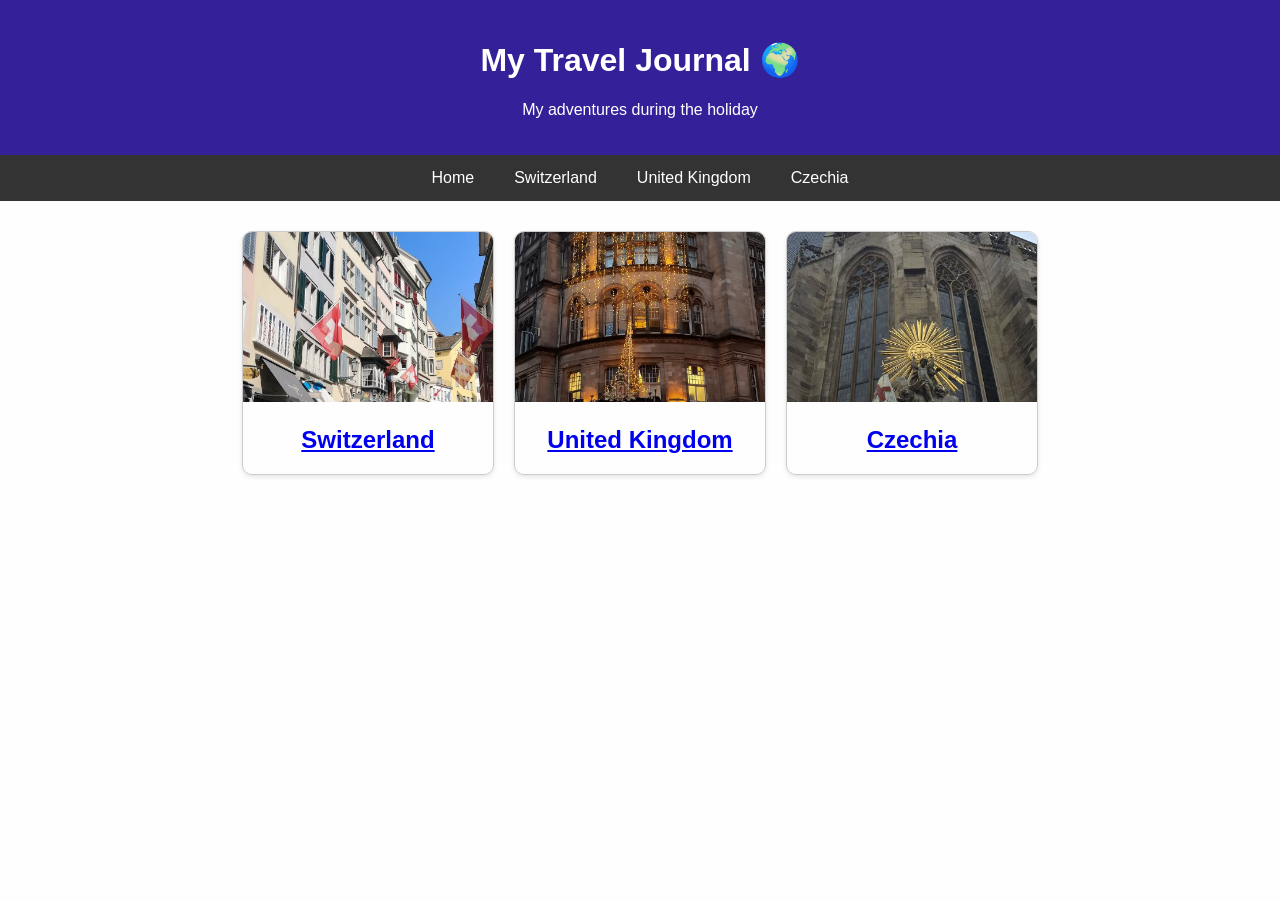
<file: index.html>
<!DOCTYPE html>
<html lang="en">
<head>
  <meta charset="UTF-8" />
  <meta name="viewport" content="width=device-width, initial-scale=1.0" />
  <title>My Travel Journal 🌍</title>
  <link rel="stylesheet" href="style.css" />
</head>
<body>
  <header class="main-header">
    <h1>My Travel Journal 🌍</h1>
    <p>My adventures during the holiday</p>
  </header>

  <nav>
    <a href="index.html" class="active">Home</a>
    <a href="switzerland.html">Switzerland</a>
    <a href="uk.html">United Kingdom</a>
    <a href="czechia.html">Czechia</a>
  </nav>

  <section class="gallery">
    <div class="card">
      <img src="switzerland.png" alt="Switzerland" />
      <h2><a href="switzerland.html">Switzerland</a></h2>
    </div>
    <div class="card">
      <img src="uk.png" alt="United Kingdom" />
      <h2><a href="uk.html">United Kingdom</a></h2>
    </div>
    <div class="card">
      <img src="czechia.png" alt="Czechia" />
      <h2><a href="czechia.html">Czechia</a></h2>
    </div>
  </section>

</body>
</html>
</file>
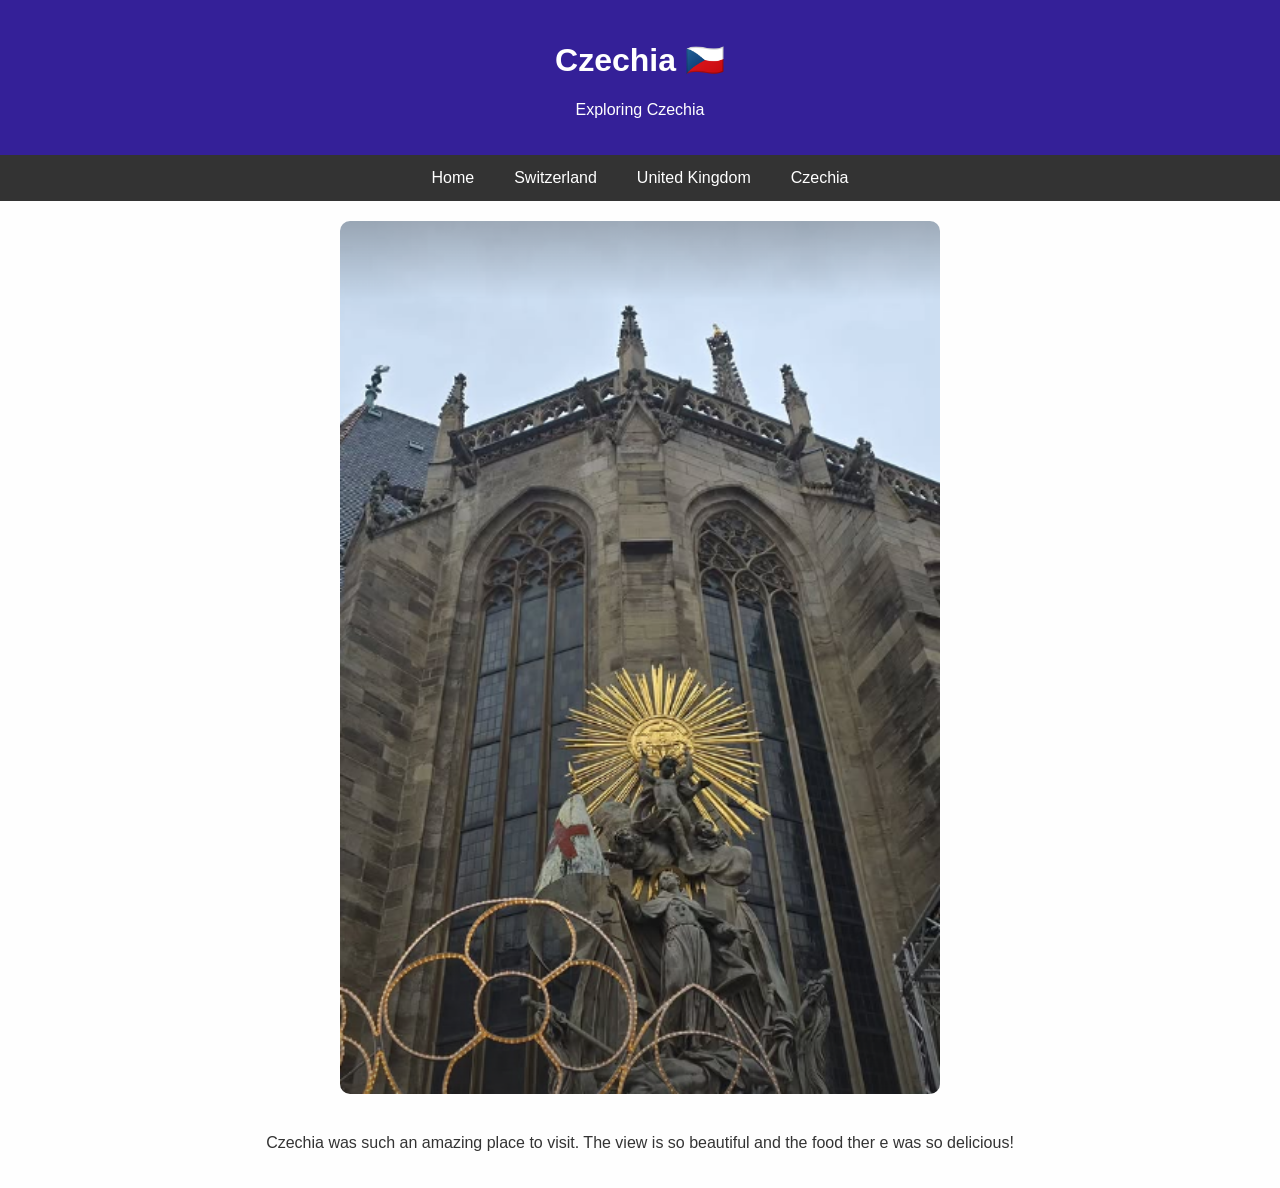
<file: czechia.html>
<!DOCTYPE html>
<html lang="en">
<head>
  <meta charset="UTF-8">
  <meta name="viewport" content="width=device-width, initial-scale=1.0">
  <title>Czechia - My Travel Journal</title>
  <link rel="stylesheet" href="style.css">
</head>
<body>
  <header class="main-header">
    <h1>Czechia 🇨🇿</h1>
    <p>Exploring Czechia</p>
  </header>

  <nav>
    <a href="index.html">Home</a>
    <a href="switzerland.html">Switzerland</a>
    <a href="uk.html">United Kingdom</a>
    <a href="czechia.html" class="active">Czechia</a>
  </nav>

  <section class="content">
    <img src="czechia.png" alt="Czechia">
    <p>
      Czechia was such an amazing place to visit. The view is so beautiful and the food ther e was so delicious!
    </p>
  </section>
</body>
</html>
</file>
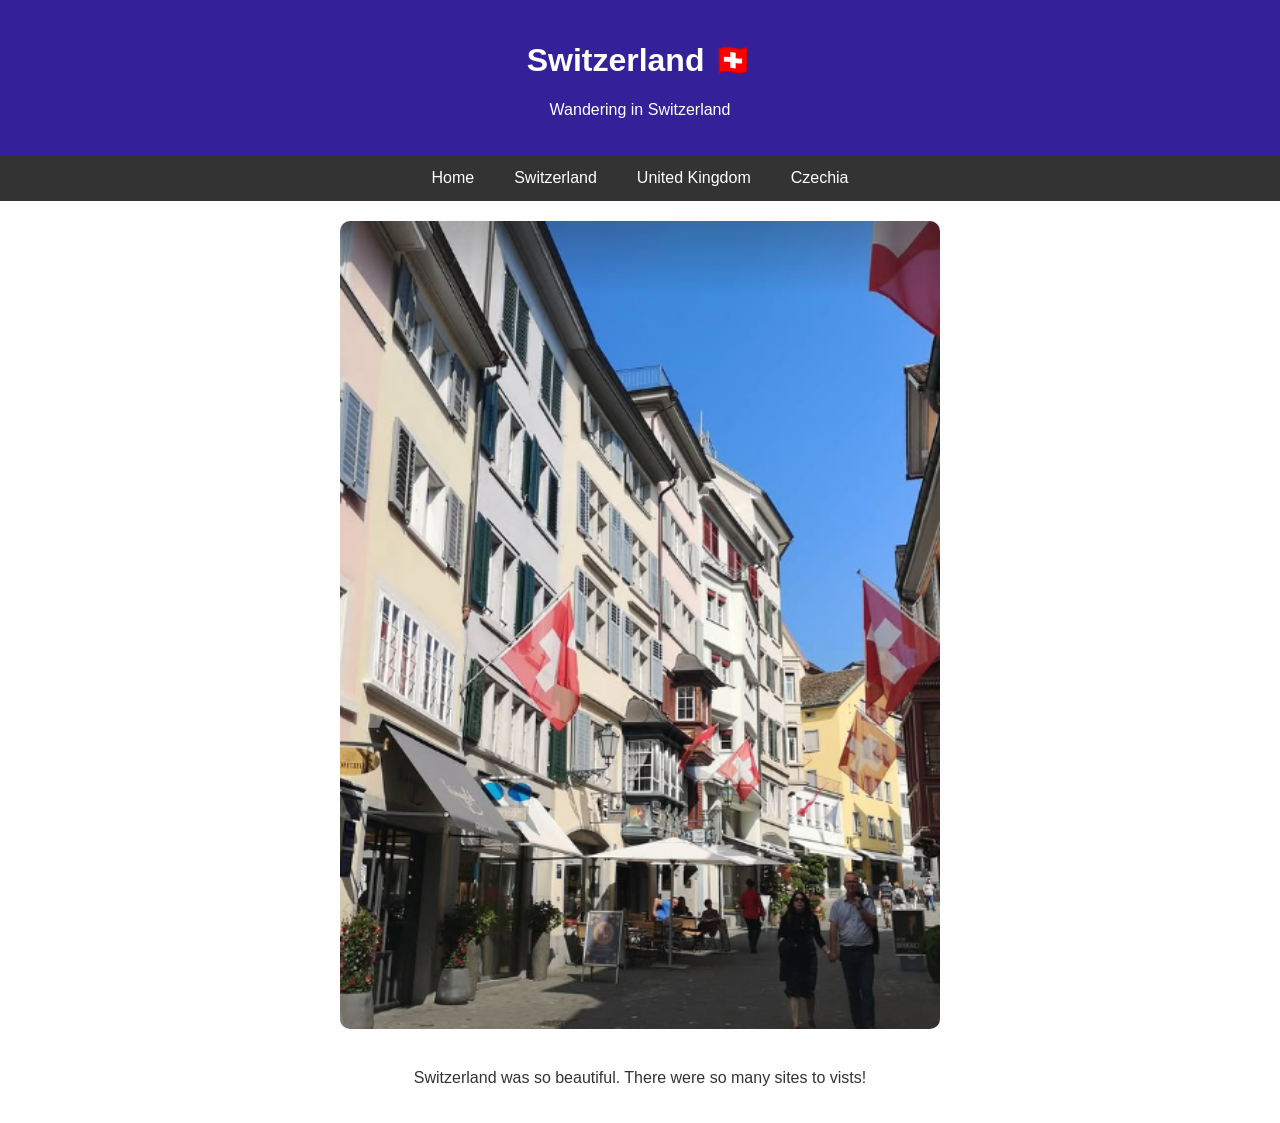
<file: switzerland.html>
<!DOCTYPE html>
<html lang="en">
<head>
  <meta charset="UTF-8">
  <meta name="viewport" content="width=device-width, initial-scale=1.0">
  <title>Switzerland - My Travel Journal</title>
  <link rel="stylesheet" href="style.css">
</head>
<body>
  <header class="main-header">
    <h1>Switzerland 🇨🇭</h1>
    <p>Wandering in Switzerland</p>
  </header>

  <nav>
    <a href="index.html">Home</a>
    <a href="switzerland.html" class="active">Switzerland</a>
    <a href="uk.html">United Kingdom</a>
    <a href="czechia.html">Czechia</a>
  </nav>

  <section class="content">
    <img src="switzerland.png" alt="Switzerland">
    <p>
      Switzerland was so beautiful. There were so many sites to vists!
    </p>
  </section>
</body>
</html>
</file>
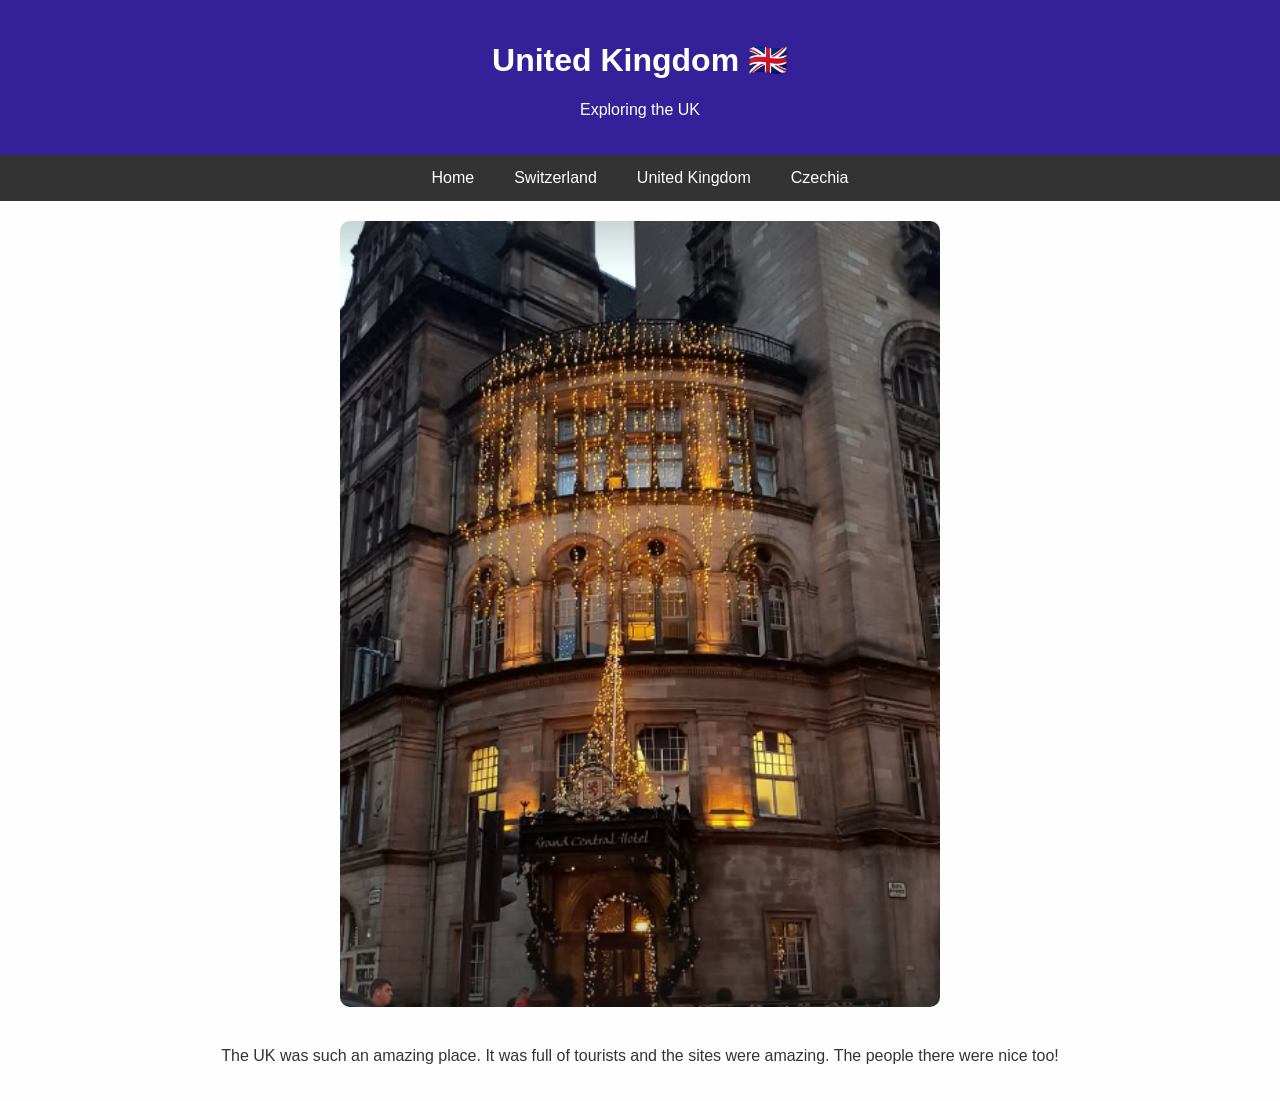
<file: uk.html>
<!DOCTYPE html>
<html lang="en">
<head>
  <meta charset="UTF-8">
  <meta name="viewport" content="width=device-width, initial-scale=1.0">
  <title>United Kingdom - My Travel Journal</title>
  <link rel="stylesheet" href="style.css">
</head>
<body>
  <header class="main-header">
    <h1>United Kingdom 🇬🇧</h1>
    <p>Exploring the UK</p>
  </header>

  <nav>
    <a href="index.html">Home</a>
    <a href="switzerland.html">Switzerland</a>
    <a href="uk.html" class="active">United Kingdom</a>
    <a href="czechia.html">Czechia</a>
  </nav>

  <section class="content">
    <img src="uk.png" alt="United Kingdom">
    <p>
      The UK was such an amazing place. It was full of tourists and the sites were amazing. The people there were nice too!
  </section>
</body>
</html>
</file>
<file: style.css>
body {
  font-family: 'Poppins', sans-serif;
  margin: 0;
  padding: 0;
  background-color: #fefefe;
  color: #333;
  text-align: center;
}

header.main-header {
  background-color: #342098;
  color: white;
  padding: 20px;
}

nav {
  background-color: #333;
  display: flex;
  justify-content: center;
}

nav a {
  color: white;
  padding: 14px 20px;
  text-decoration: none;
}


.gallery {
  display: flex;
  justify-content: center;
  flex-wrap: wrap;
  gap: 20px;
  padding: 30px;
}

.card {
  width: 250px;
  border: 1px solid #ccc;
  border-radius: 10px;
  overflow: hidden;
  box-shadow: 0 2px 5px rgba(0,0,0,0.1);
  transition: transform 0.2s;
}

.card:hover {
  transform: scale(1.05);
}

.card img {
  width: 100%;
  height: 170px;
  object-fit: cover;
}

.content {
  padding: 20px;
}

.content img {
  width: 80%;
  max-width: 600px;
  border-radius: 10px;
  margin-bottom: 20px;
}

footer {
  margin-top: 40px;
  padding: 15px;
  background-color: #333;
  color: white;
}
</file>
